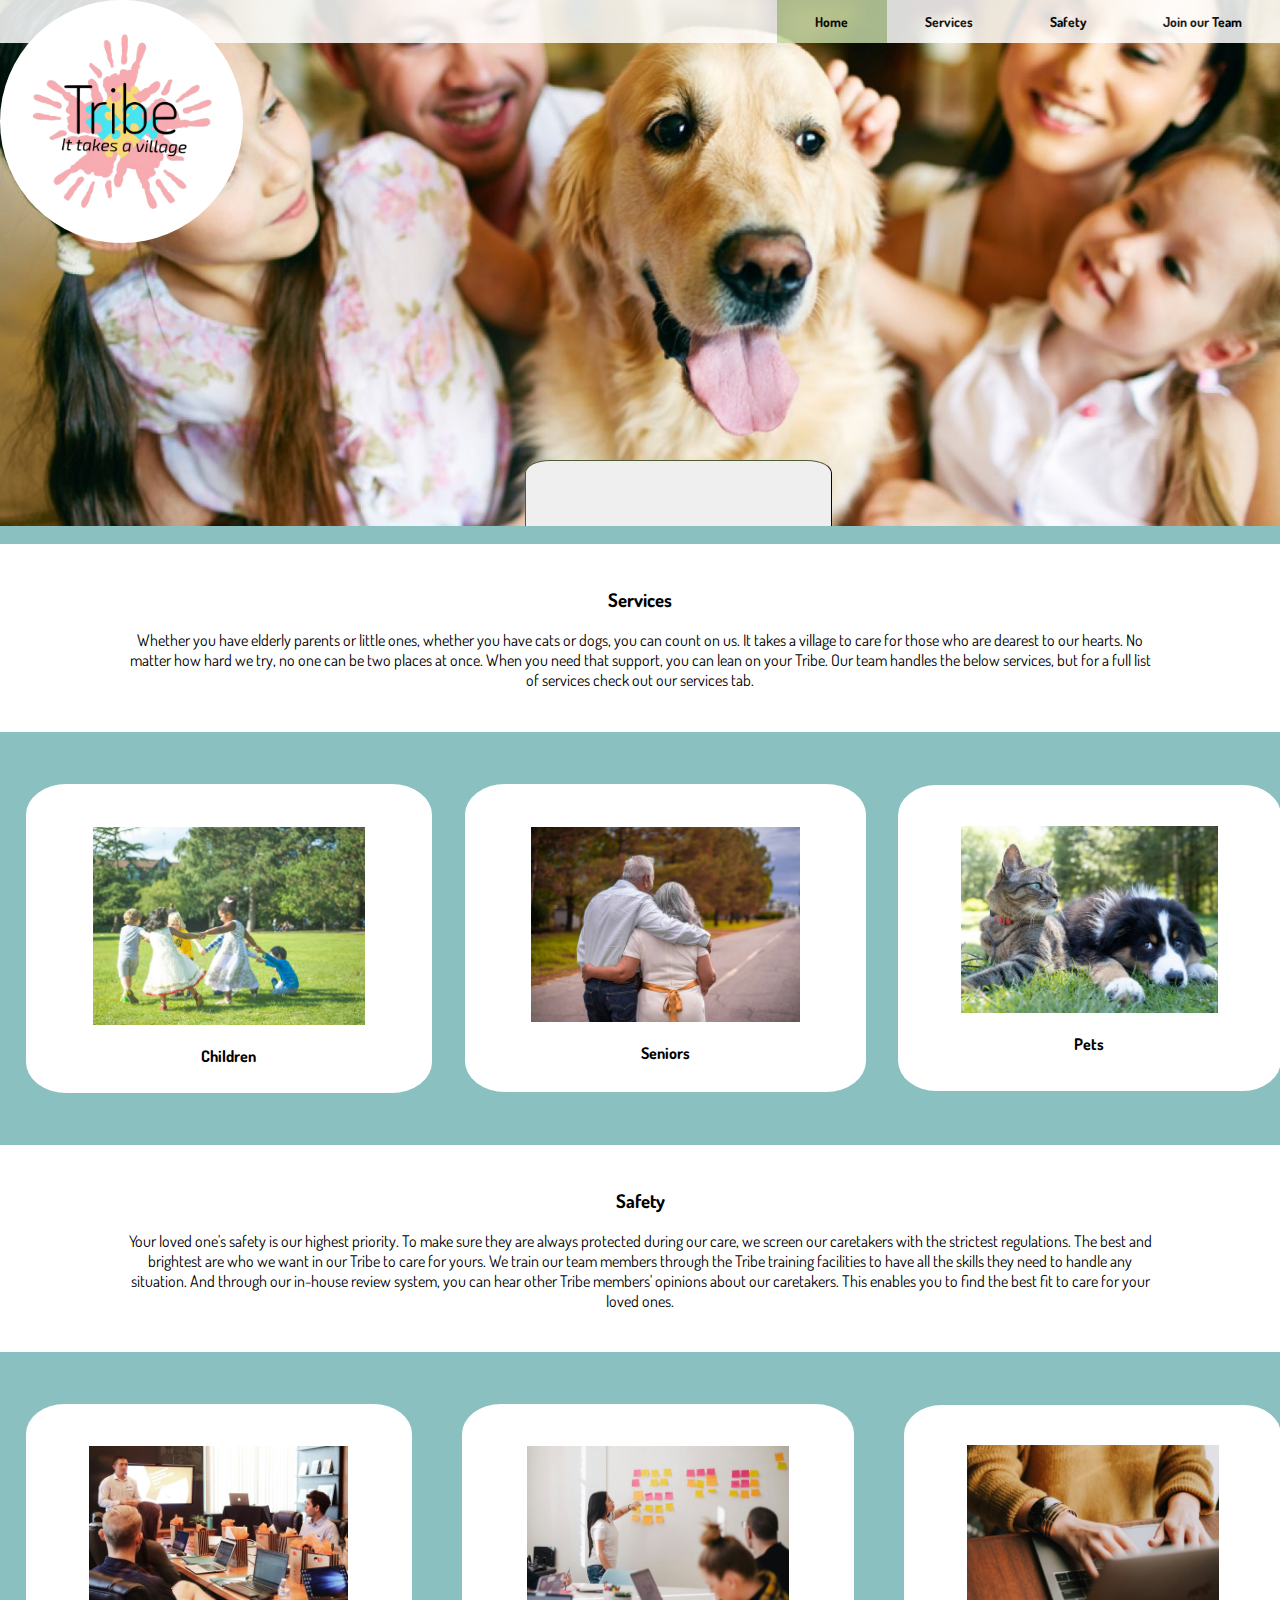
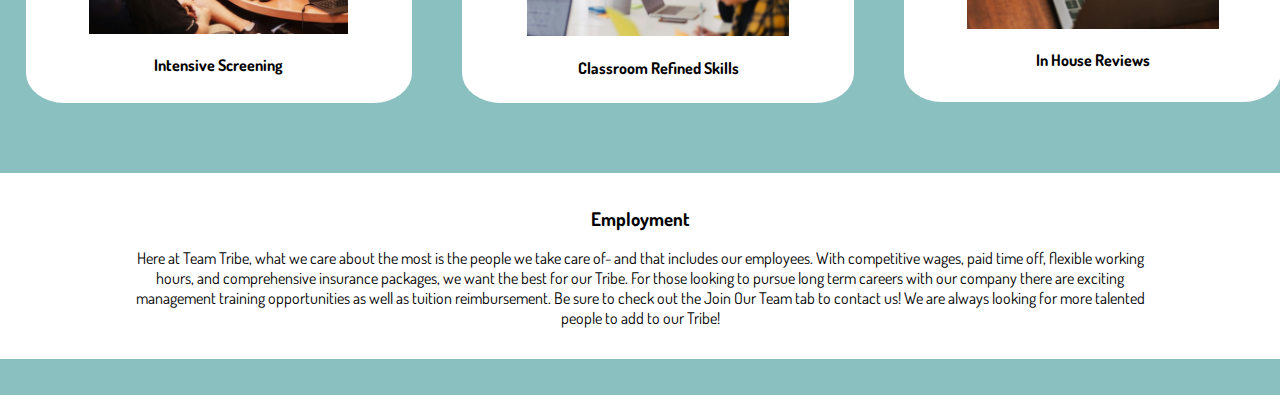
<file: home.html>
<html lang="en">
<head>
    <meta charset="UTF-8">
    <meta name="viewport" content="width=device-width, initial-scale=1.0">
    <link rel="preconnect" href="https://fonts.googleapis.com">
    <link rel="preconnect" href="https://fonts.gstatic.com" crossorigin>
    <link href="https://fonts.googleapis.com/css2?family=Dosis:wght@200..800&display=swap" rel="stylesheet">
    <link rel="stylesheet" href="home.css">
    <title>Final Project</title>
</head>
<body class="body">
    <div id="padding"></div>
    <div class="navbar">
        <a href="joinourteam.html">Join our Team</a>
        <a href="safety.html">Safety</a>
        <a href="services.html">Services</a>
        <a class="active" href="home.html">Home</a> 
    </div>
    <img class="logo" src="images/TribeLogo2.png" alt="Picture of colorful hands in a circle">
    <div class="banner">
        <img class="banner" src="images/family.and.dog.jpg" alt="Family gathered around, petting their dog">
        <a href="services.html" target="_blank">
            <button class="button1">Get Started</button>
        </a>
    </div>
    <br>
    <div class="services">
        <h3>Services</h3>
        <p>Whether you have elderly parents or little ones, whether you have cats or dogs, you can count on us. It takes a village to care for those who are dearest to our hearts. No matter how hard we try, no one can be two places at once. When you need that support, you can lean on your Tribe. Our team handles the below services, but for a full list of services check out our services tab.</p>
    </div>
    <br>
    <div class="servicesbanner">
        <div class="children">
            <img src="images/jay-chen-mKbZ3zAdiB4-unsplash.jpg" width="70%" alt="Children playing">
            <h4>Children</h4>
        </div>
        <div class="seniors">
            <img src="images/hector-reyes-GrSfB6-OPoY-unsplash.jpg" width="70%" alt="Older couple with arms wrapped around each other">
            <h4>Seniors</h4>
        </div>
        <div class="pets">
            <img src="images/andrew-s-ouo1hbizWwo-unsplash.jpg" width="70%" alt="Dog and Cat laying together">
            <h4>Pets</h4>
        </div>
    </div>
    <br>
    <div class="safety">
        <h3>Safety</h3>
        <p>Your loved one's safety is our highest priority. To make sure they are always protected during our care, we screen our caretakers with the strictest regulations. The best and brightest are who we want in our Tribe to care for yours. We train our team members through the Tribe training facilities to have all the skills they need to handle any situation. And through our in-house review system, you can hear other Tribe members' opinions about our caretakers. This enables you to find the best fit to care for your loved ones.</p>
    </div>
    <br>
    <div class="safetybanner">
        <div class="screening">
            <img src="images/campaign-creators-gMsnXqILjp4-unsplash.jpg" width="70%" alt="Office boardroom meeting">
            <h4>Intensive Screening</h4>
        </div>
        <div class="class">
            <img src="images/jason-goodman-Oalh2MojUuk-unsplash.jpg" width="70%" alt="Adults learning in a classroom">
            <h4>Classroom Refined Skills</h4>
        </div>
        <div class="review">
            <img src="images/christin-hume-Hcfwew744z4-unsplash.jpg" width="70%" alt="Person sitting at their computer">
            <h4>In House Reviews</h4>
        </div>
    </div>
    <br><br>
    <div class="careers">
        <h3>Employment</h3>
        <p>Here at Team Tribe, what we care about the most is the people we take care of- and that includes our employees. With competitive wages, paid time off, flexible working hours, and comprehensive insurance packages, we want the best for our Tribe. For those looking to pursue long term careers with our company there are exciting management training opportunities as well as tuition reimbursement. Be sure to check out the Join Our Team tab to contact us! We are always looking for more talented people to add to our Tribe!</p>
    </div>
    <br><br>
    





</body>
</html>
</file>
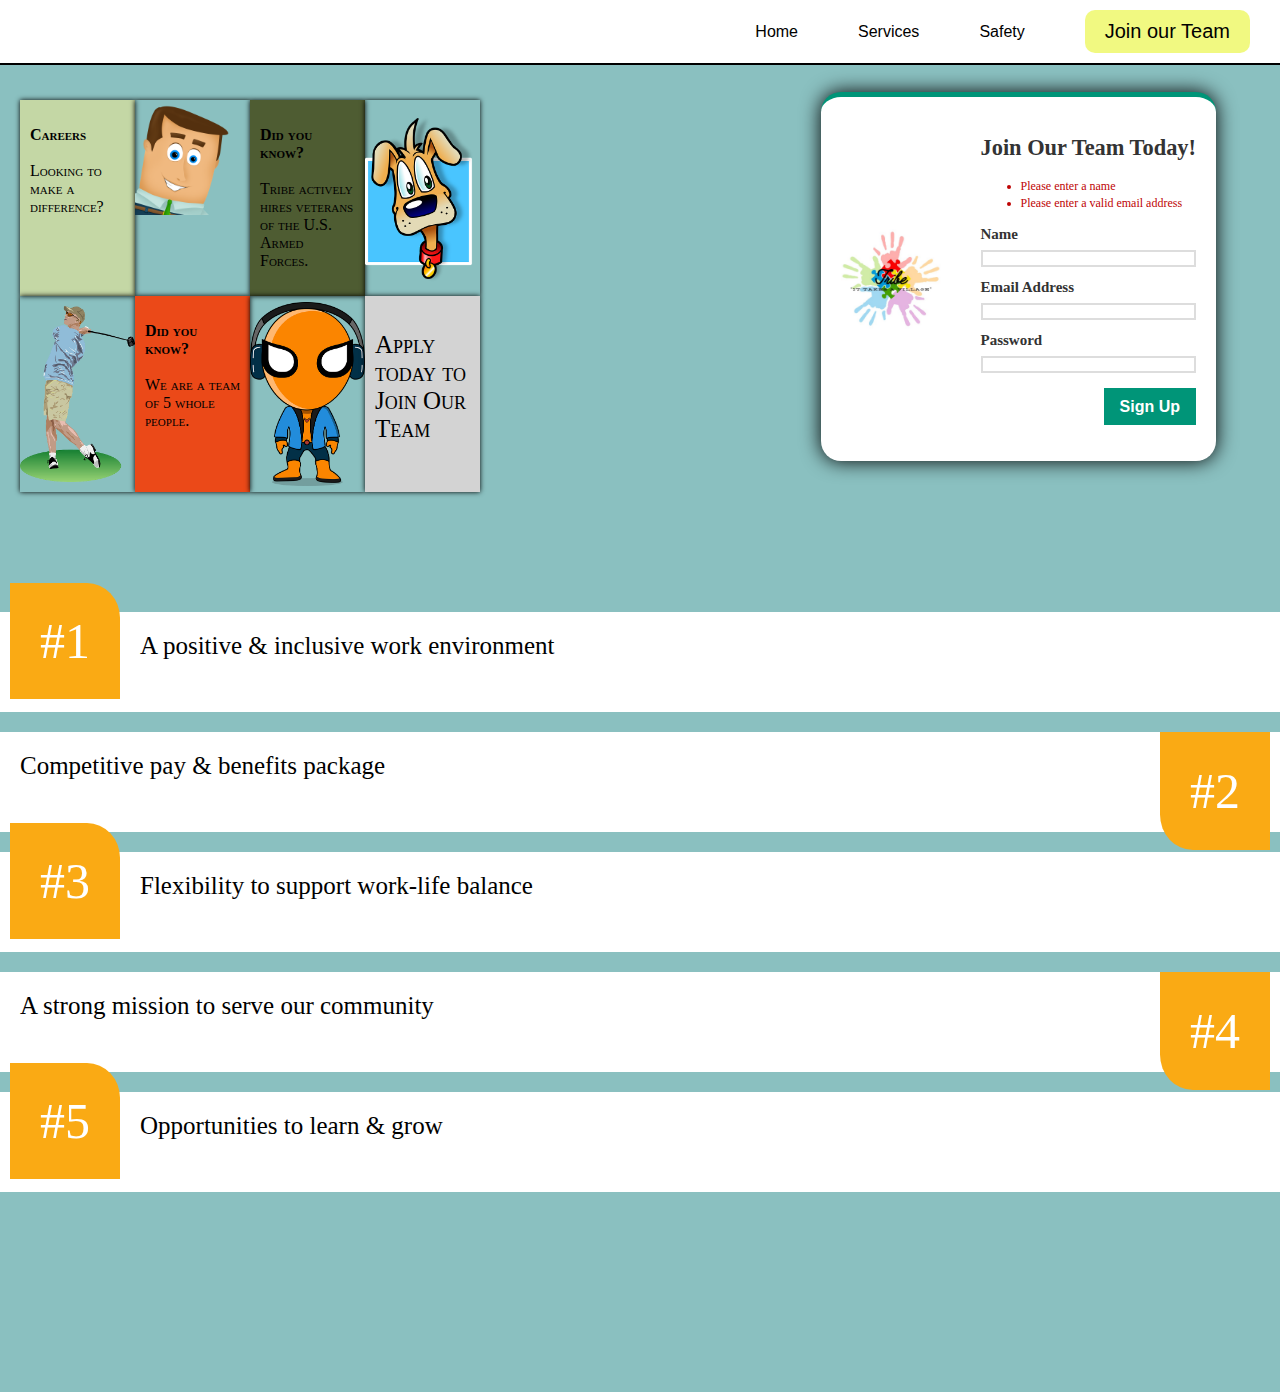
<file: joinourteam.html>
<html lang="en">
<head>
    <meta charset="UTF-8">
    <meta name="viewport" content="width=device-width, initial-scale=1.0">
    <title>Join Our Team</title>
    <link rel="stylesheet" href="joinourteam.css">
</head>
<body>

    <div class="navbar">
        <a class="active" href="home.html">Home</a>
        <a class="nav-services" href="services.html">Services</a>
        <a class="nav-safety" href="safety.html">Safety</a>
        <div class="join-button">
           <a href="joinourteam.html"><button>Join our Team</button></a> 
        </div>
    </div>

    <div class="grid-container">
        <div class="grid-item box-1">
            <p class="text-1"><strong>Careers</strong>
                <br><br>
                Looking to make a difference?
            </p>
        </div>
        <div class="grid-item box-2"></div>
        <div class="grid-item box-3">
            <p class="text-3"><strong>Did you know?</strong>
                <br><br>
                Tribe actively hires veterans of the U.S. Armed Forces.
            </p>
        </div>
        <div class="grid-item box-4"></div>
        <div class="grid-item box-5"></div>
        <div class="grid-item box-6">
            <p class="text-6"><strong>Did you know?</strong> 
                <br><br>
                We are a team of 5 whole people.
            </p>
        </div>
        <div class="grid-item box-7"></div>
        <div class="grid-item box-8">
            <p class="text-8">Apply today to Join Our Team</p>
        </div>
    </div>

    <div class="sign-up-container">
        <div class="sign-up-left">
            <img class="sign-up-logo" src="images/Tribe.jpg" alt="logo">
        </div>
        <div class="sign-up-right">
            <h1 class="sign-up-title">Join Our Team Today!</h1>
            <p class="sign-up-des">
                <!-- Lorem, ipsum dolor sit amet consectetur adipisicing elit.  -->
            </p>
            <form action="./" method="post">
            <ul class="sign-up-errors">
                <li>Please enter a name</li>
                <li>Please enter a valid email address</li>
            </ul>
            <div>
                <label for="inpName" class="sign-up-label">Name</label>
                <input type="text" class="sign-up-input">
            </div>
            <div>
                <label for="inpEmail" class="sign-up-label">Email Address</label>
                <input type="email" class="sign-up-input">
            </div>
            <div>
                <label for="inpPassword" class="sign-up-label">Password</label>
                <input type="password" class="sign-up-input">
            </div>
            <div>
                <button type="submit" class="sign-up-button">Sign Up</button>
            </div>
            </form>
        </div>
    </div>
        
    <div class="grid-container-2">
        <!--<header><strong>Why join our team?</strong></header>-->
        <div class="grid-2 box1-g2"></div>
        <div class="grid-2 box2-g2">
            <span class="number-1">#1</span>
            <p class="sec-1">A positive & inclusive work environment</p>
        </div>
        <div class="grid-2 box3-g2">
            <p class="number-2">#2</p>
            <p class="sec-2">Competitive pay & benefits package</p>
        </div>
        <div class="grid-2 box4-g2">
            <span class="number-3">#3</span>
            <p class="sec-3">Flexibility to support work-life balance</p>
        </div>
        <div class="grid-2 box5-g2">
            <p class="number-4">#4</p>
            <p class="sec-4">A strong mission to serve our community</p>
        </div>
        <div class="grid-2 box6-g2">
            <span class="number-5">#5</span>
            <p class="sec-5">Opportunities to learn & grow</p>
        </div>
        
    </div>   
</body>
</html>
</file>
<file: home.css>
.body{
  background-color: #8ac0c0;
  margin: 0;
  width:100%;
} 
.dosis-body {
    font-family: "Dosis", sans-serif;
    font-optical-sizing: auto;
    font-weight: 200;
    font-style: normal;
} 
.navbar {
    opacity: 85%;
    position:fixed;
    background-color: #ffffff;
    width: 100%;
    font-family: "Dosis", sans-serif;
    overflow: hidden;
    z-index: 80;
    top: 0;
}
.navbar a {
  float: right;
  color: #000000;
  text-align: center;
  padding: 1% 3%;
  text-decoration: none;
  font-size: 85%;
  font-style: Dosis;
  font-weight: bold;
  overflow:hidden;
  text-wrap: reverse-wrap;
}
.navbar a:hover {
  background-color: #dcdbdb;
  color: black;
  overflow:hidden;
}
.navbar a.active {
  background-color: #c4d7a5;
  color: rgb(0, 0, 0);
  overflow:hidden;
}
.logo{
  position: absolute;
  z-index: 100;
  top:0px;
  background-color:#ffffff;
  padding:2%;
  border-radius:50%;
  width:15%;
}
.banner{
  position:relative;
  z-index: -1;
  overflow:hidden;
  background-color: #ffffff;
  width:100%;
}
.button1{
  padding: 65px 100px;
  position:absolute;
  top:460px;
  left: 41vw;
  border-radius: 8%;
  border-color: #4e5c32;
  border-width: 1px;
  font-size: 25px;
  font-family: "Dosis", sans-serif;
}
.services{
  font-family: "Dosis", sans-serif;
  width: 80%;
  padding-left:10%;
  padding-right:10%;
  padding-top:2%;
  padding-bottom:2%;
  text-align: center;
  background-color:#ffffff;
}
.servicesbanner{
  display:grid;
  grid-template-columns: auto auto auto;
  column-gap: 0.5%;
  width: 100%;
  padding:2%;
  justify-content: space-evenly;
  align-items: center;
  overflow:hidden;
}
.children{
  font-family: "Dosis", sans-serif;
  height: 75%;
  width: 90%;
  padding:10% 2% 5% 2%;
  grid-column-start: 1;
  grid-column-end: 2;
  background-color: #ffffff;
  text-align: center;
  border-radius:10%;
}
.seniors{
  font-family: "Dosis", sans-serif;
  height: 75%;
  width: 90%;
  padding:10% 2% 5% 2%;
  grid-column-start: 2;
  grid-column-end: 3;
  background-color: #ffffff;
  text-align: center;
  border-radius:10%;
}
.pets{
  font-family: "Dosis", sans-serif;
  height: 75%;
  width: 90%;
  padding:10% 2% 5% 2%;
  grid-column-start: 3;
  grid-column-end: 4;
  background-color: #ffffff;
  text-align: center;
  border-radius:10%;
}
.safety{
  font-family: "Dosis", sans-serif;
  width: 80%;
  padding-left:10%;
  padding-right:10%;
  padding-top:2%;
  padding-bottom:2%;
  text-align: center;
  background-color:#ffffff;
}
.safetybanner{
  display:grid;
  grid-template-columns: auto auto auto;
  column-gap:2%;
  width: 100%;
  padding:2%;
  justify-content: space-evenly;
  align-items: center;
}
.screening{
  font-family: "Dosis", sans-serif;
  height: 75%;
  width: 90%;
  padding:10% 2% 5% 2%;
  grid-column-start: 1;
  grid-column-end: 2;
  background-color: #ffffff;
  text-align: center;
  border-radius:10%;
}
.class{
  font-family: "Dosis", sans-serif;
  height: 75%;
  width: 90%;
  padding:10% 2% 5% 2%;
  grid-column-start: 2;
  grid-column-end: 3;
  background-color: #ffffff;
  text-align: center;
  border-radius:10%;
}
.review{
  font-family: "Dosis", sans-serif;
  height: 75%;
  width: 90%;
  padding:10% 2% 5% 2%;
  grid-column-start: 3;
  grid-column-end: 4;
  background-color: #ffffff;
  text-align: center;
  border-radius:10%;
}
.careers{
  font-family: "Dosis", sans-serif;
  width: 80%;
  padding-left:10%;
  padding-right:10%;
  padding-top:15px;
  padding-bottom:15px;
  text-align: center;
  background-color:#ffffff;
}
</file>
<file: joinourteam.css>
body {
    background-color: #8ac0c0;
    margin: 0;
}

.navbar {
    display: flex;
    align-items: right;
    justify-content: right;
    font-size: 16px;
    position: fixed;
    top: 0;
    left: 0;
    background-color: #ffffff;
    width: 100%;
    border-bottom: 2px solid #000000;
    font-family: "Dosis", sans-serif;
}

.navbar a {
  float: right;
  color: #000000;
  text-align: center;
  padding: 10px 30px;
  text-decoration: none;
  font-size: 16px;
  z-index: 100;
  align-content: center;
}

.active:hover, .nav-services:hover, .nav-safety:hover {
  background-color: #dcdbdb;
  color: black;
}

.join-button button {
    background-color: rgba(235, 247, 76, 0.7);
    padding: 10px 20px;
    border: none;
    border-radius: 10px;
    font-size: 20px;
    color: rgba(0, 0, 0, 1);
}

.navbar button:hover {
    background-color: rgba(230, 241, 77, 1);
}

.grid-container {
    display: grid;
    margin: 100px 800px 0px 20px;
    /* padding: 30px; */
    /*grid-template-columns: 30vh 30vh 30vh 30vh;
    grid-template-rows: 30vh 30vh;*/
    grid-template-columns: 1fr 1fr 1fr 1fr;
    grid-template-rows: 1fr 1fr;
    box-sizing: border-box;
}

.grid-item {
    display: grid;
    padding: 10px;
    font-family: "Dosis";
    box-shadow: 0 0 5px;
}

.box-1 {
    background-color: #c4d7a5;

    .text-1 {
        font-variant: small-caps;
        font-weight: 400;
    }
}

.box-2 {
    background-image: url(images/businessman-607834_1280.png);
    background-size: contain;
    background-repeat: no-repeat;
}

.box-3 {
  background-color: #4e5c32;

    .text-3 {
        font-variant: small-caps;
        font-weight: 400;
    }
}

.box-4 {
    background-image: url(images/dog\ avatar.webp);
    background-size: contain;
    background-repeat: no-repeat;
    background-position-x: center;
    background-position-y: center;
}

.box-5 {
    background-image: url(images/golf-23794_640.webp);
    background-size: contain;
    background-repeat: no-repeat;
    background-position-x: center;
    background-position-y: center;
}

.box-6 {
    background-color: rgb(235, 73, 24);

    .text-6 {
        font-variant: small-caps;
    }
}    
 
.box-7 {
    background-image: url(images/superhero-5981125_640.webp);
    background-size: contain;
    background-repeat: no-repeat;
    background-position-x: center;
    background-position-y: center;
}

.box-8 {
    background-color: lightgrey;

    .text-8 {
        font-variant: small-caps;
        font-size: 25px;
    }
}

.sign-up-container {
    display: flex;
    align-items: center; /*--- This makes sure that the images remain in the center as the text on the right grows ---*/
    /*margin: 0;
    padding: 0;
    width: 80vh;
    height: 80vh;*/
    box-sizing: border-box;
    line-height: 1.4;
    color: #333333;
    background: white;
    border-top: 5px solid #009578;
    box-shadow: 0 0 20px black;
    border-radius: 20px;
    z-index: -2;
    position: relative;
    float: right;
    right: 5%;
    top: -400; 
    /* How do I get this the flex properly? */
}

.sign-up-container > {
    display: flex;
    flex-direction: column;
}

.sign-up-left, .sign-up-right {
    padding: 20px;
}

.sign-up-logo {
    max-width: 100px;
}

.sign-up-title {
    font-size: 1.4em;
}

.sign-up-des {
    font-size: 12px;
}

.sign-up-link {
    color: #009578;
}

.sign-up-errors {
    color: rgb(190, 4, 4);
    font-size: 12px;
}

.sign-up-label {
    display: block; /*--- Fixes the white input boxes from being miss-aligned, to perfectly stacked ---*/
    margin-top: 10px;
    margin-bottom: 5px;
    font-weight: bold;
    font-size: 15px;
}

.sign-up-input {
    width: 100%;
    box-sizing: border-box;
    font-size: 10px;
    outline: none;
    border: 2px solid #dddddd;
}

.sign-up-input:focus {
    border-color: #009578;
}

.sign-up-button {
    display: block;
    margin-left: auto;
    margin-top: 15px;
    padding: 0.6em 1.0em;
    font-weight: bold;
    font-size: 1.0em;
    background: #009578;
    color: #ffffff;
    cursor: pointer;
    border: none;
    outline: none;
}

.sign-up-button:active {
    background: #00725b;
}

.grid-container-2 {
    display: grid;
    justify-content: space-evenly;
    grid-template-columns: 100%;
    grid-template-rows: 100px 100px 100px 100px 100px;
    box-sizing: border-box;
    width: 100%;
    position: absolute;
    /* margin-top: 100; */
    font-family: "Dosis";
    row-gap: 20px;
    z-index: -2;
}

/* This did not work the right way but may be useful in the future
.grid-2 {
    display: grid;
    justify-content: center;
    align-items: center;
}*/

.box1-g2 {
    font-size: 30px;
    font-variant: small-caps;
}

.box2-g2 {
    background-color: white;
    display: inline-block;
    justify-content: left;
    padding-left: 10;
}

/* How to get the font size to auto rescale when changing the size of the display? */

.number-1 {
    font-size: 50px;
    margin: 0;
    color: white;
    background-color: rgb(250, 170, 20);
    padding: 30px;
    border-top-right-radius: 30%;
}

.sec-1 {
    display: inline-grid;
    justify-items: center;
    position: absolute;
    padding: 20px;
    font-size: 25px;
    margin: 0;
}

.box3-g2 {
    display: inline-block;
    justify-items: right;
    padding-right: 10px;
    background-color: white;
}

.number-2 {
    font-size: 50px;
    margin: 0;
    color: white;
    background-color: rgb(250, 170, 20);
    position: relative;
    float: right;
    padding: 30px;
    border-bottom-left-radius: 30%;
}

.sec-2 {
    display: inline-grid;
    justify-items: center;
    margin: 0;
    padding: 20px;
    font-size: 25px;
}

.box4-g2 {
    background-color: white;
    display: inline-block;
    justify-content: left;
    padding-left: 10;
}

.number-3 {
    font-size: 50px;
    margin: 0;
    color: white;
    background-color: rgb(250, 170, 20);
    padding: 30px;
    border-top-right-radius: 30%;
}

.sec-3 {
    display: inline-grid;
    justify-items: center;
    position: absolute;
    padding: 20px;
    font-size: 25px;
    margin: 0;
}

.box5-g2 {
    display: inline-block;
    justify-items: right;
    padding-right: 10px;
    background-color: white;
}

.number-4 {
    font-size: 50px;
    margin: 0;
    color: white;
    background-color: rgb(250, 170, 20);
    position: relative;
    float: right;
    padding: 30px;
    border-bottom-left-radius: 30%;

}

.sec-4 {
    display: inline-grid;
    justify-items: center;
    margin: 0;
    padding: 20px;
    font-size: 25px;
}

.box6-g2 {
    background-color: white;
    display: inline-block;
    justify-content: left;
    padding-left: 10;
    margin-bottom: 200;
    height: 100px;
}

.number-5 {
    font-size: 50px;
    margin: 0;
    color: white;
    background-color: rgb(250, 170, 20);
    padding: 30px;
    border-top-right-radius: 30%;
}

.sec-5 {
    display: inline-grid;
    justify-items: center;
    position: absolute;
    padding: 20px;
    font-size: 25px;
    margin: 0;
}

/* I was trying to get the text on rows 2 and 4 to move to the right and be closer to the number but I could not get it to work.  */
</file>
